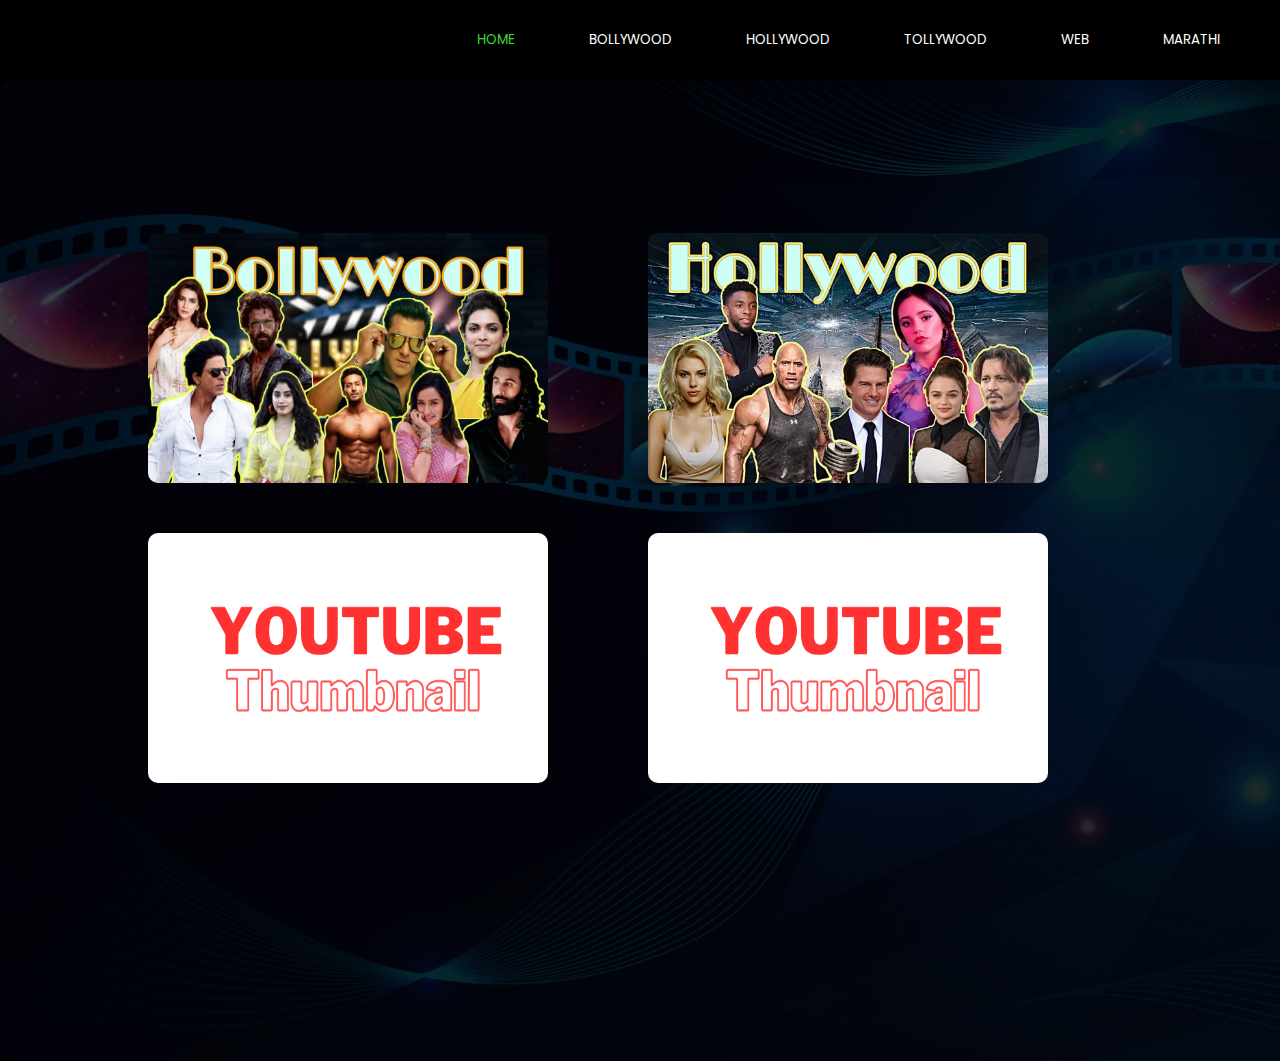
<file: index.html>
<!DOCTYPE html>
<html lang="en">

<head>
    <meta charset="UTF-8">
    <meta name="viewport" content="width=device-width, initial-scale=1.0">
    <title>Document</title>
    <link rel="stylesheet" href="style.css">
    <link rel="preconnect" href="https://fonts.googleapis.com">
<link rel="preconnect" href="https://fonts.gstatic.com" crossorigin>
<link href="https://fonts.googleapis.com/css2?family=Poppins:wght@600;700;900&display=swap" rel="stylesheet">
</head>

<body>

    <header class="header">
        <div>
            <button onclick="home()">
                <option style="color: rgb(60, 215, 60);" value="">HOME</option>
            </button>
            <button onclick="bollywood()">
                <option value="">BOLLYWOOD</option>
            </button>
            <button onclick="Hollywood()">
                <option value="">HOLLYWOOD</option>
            </button>
            <button>
                <option value="">TOLLYWOOD</option>
            </button>
            <button>
                <option value="">WEB</option>
            </button>
            <button>
                <option value="">MARATHI</option>
            </button>
        </div>
    </header>
    <div class="container">
        <img src="bolly-back.jpg" alt="">
    </div>
<div class="main">    
    <div class="main1">
        <button onclick="bollywood()">
            <img id="img" class="button" src="bollywood.jpeg" alt="">
        </button>
        <button onclick="Hollywood()">
            <img id="img" src="hollywood.jpeg" alt="">
        </button>
    </div>
    <div class="main2">
        <button>
            <img id="img" class="button" src="thumbnail.png" alt="">
        </button>
        <button>
            <img id="img" src="thumbnail.png" alt="">
        </button>
    </div>
</div>


<script src="new.js"></script>
</body>

</html>
</file>
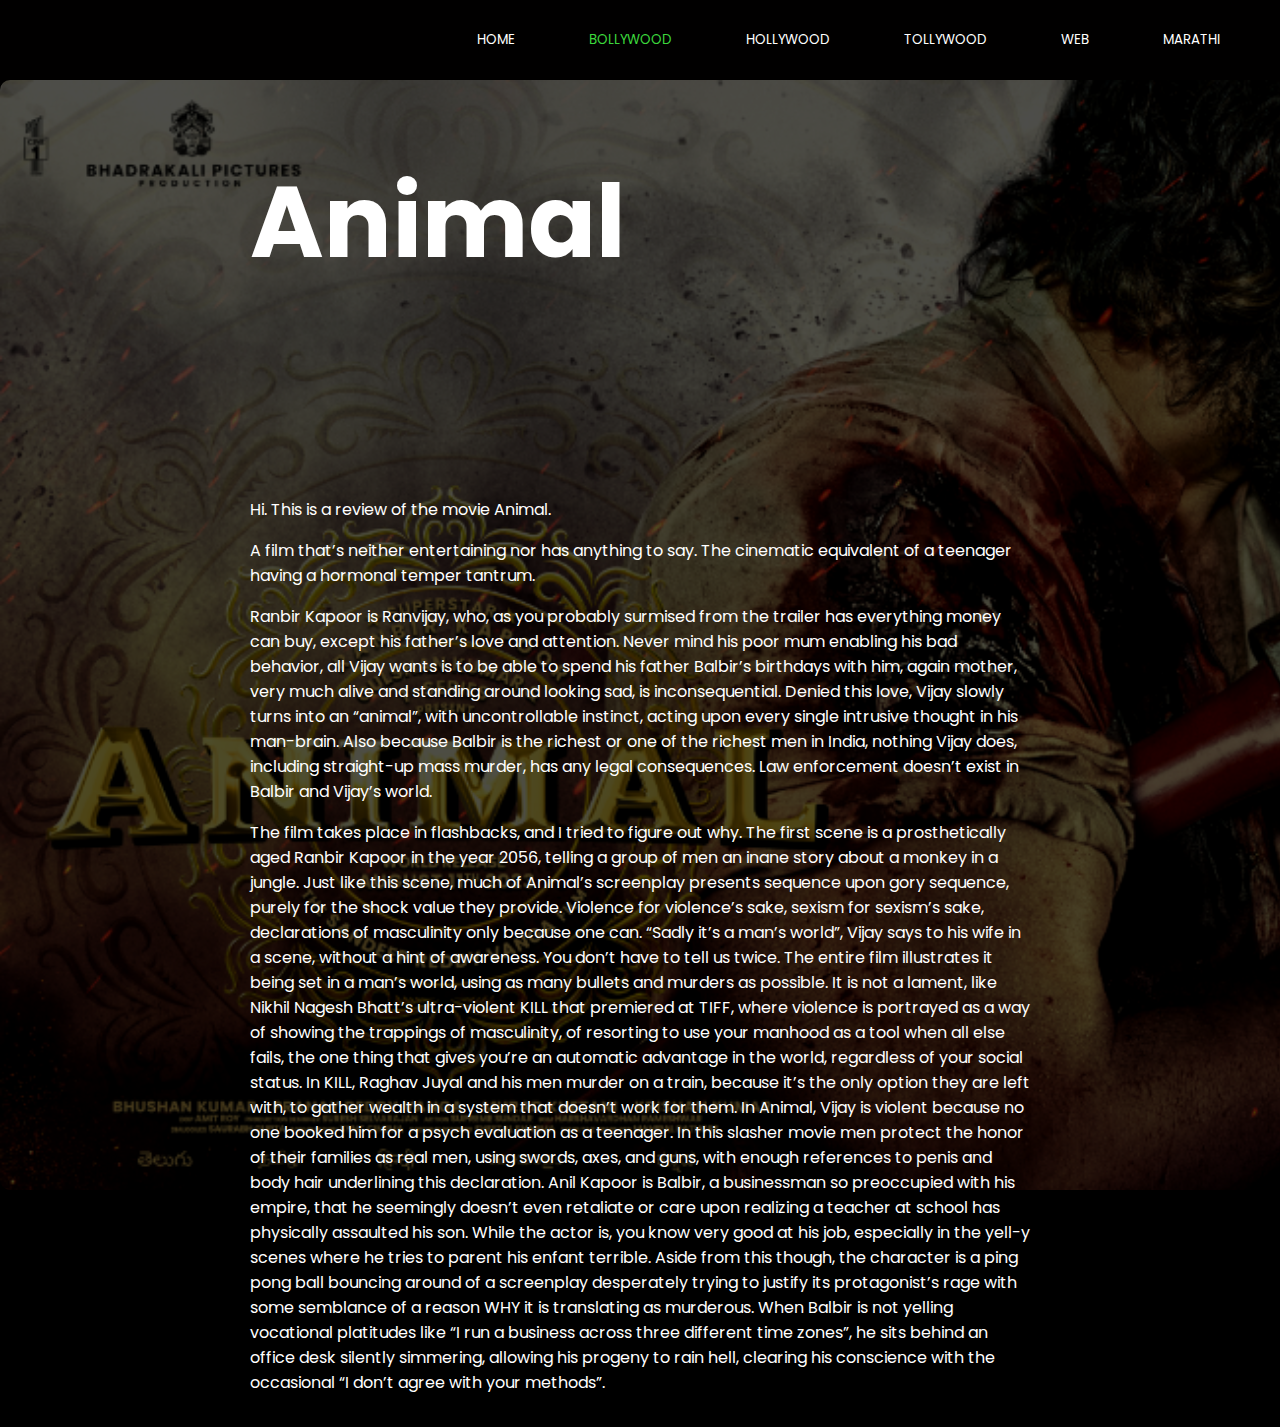
<file: bolly-movie-1.html>
<!DOCTYPE html>
<html lang="en">

<head>
    <meta charset="UTF-8">
    <meta name="viewport" content="width=device-width, initial-scale=1.0">
    <title>Document</title>
    <link rel="stylesheet" href="style.css">
    <link rel="preconnect" href="https://fonts.googleapis.com">
    <link rel="preconnect" href="https://fonts.gstatic.com" crossorigin>
    <link href="https://fonts.googleapis.com/css2?family=Poppins:wght@600;700;900&display=swap" rel="stylesheet">
</head>

<body>
    <header class="header">
        <div>
            <button onclick="home()">
                <option value="">HOME</option>
            </button>
            <button onclick="bollywood()">
                <option style="color: rgb(60, 215, 60);" value="">BOLLYWOOD</option>
            </button>
            <button onclick="Hollywood()">
                <option value="">HOLLYWOOD</option>
            </button>
            <button>
                <option value="">TOLLYWOOD</option>
            </button>
            <button>
                <option value="">WEB</option>
            </button>
            <button>
                <option value="">MARATHI</option>
            </button>
        </div>
    </header>

    <div class="movie-background">
        <img src="animal-movie.jpg" alt="">
    </div>
    <div class="blog">
        <h1>
            Animal
        </h1>
        <p>
            Hi. This is a review of the movie Animal.

            <p>A film that’s neither entertaining nor has anything to say. The cinematic equivalent of a teenager having a
                hormonal temper tantrum.
            </p>

            <p> Ranbir Kapoor is Ranvijay, who, as you probably surmised from the trailer has everything money can buy,
            except his father’s love and attention. Never mind his poor mum enabling his bad behavior, all Vijay wants
            is to be able to spend his father Balbir’s birthdays with him, again mother, very much alive and standing
            around looking sad, is inconsequential. Denied this love, Vijay slowly turns into an “animal”, with
            uncontrollable instinct, acting upon every single intrusive thought in his man-brain. Also because Balbir is
            the richest or one of the richest men in India, nothing Vijay does, including straight-up mass murder, has
            any legal consequences. Law enforcement doesn’t exist in Balbir and Vijay’s world.
            </p>
            The film takes place in flashbacks, and I tried to figure out why. The first scene is a prosthetically aged
            Ranbir Kapoor in the year 2056, telling a group of men an inane story about a monkey in a jungle. Just like
            this scene, much of Animal’s screenplay presents sequence upon gory sequence, purely for the shock value
            they provide. Violence for violence’s sake, sexism for sexism’s sake, declarations of masculinity only
            because one can. “Sadly it’s a man’s world”, Vijay says to his wife in a scene, without a hint of awareness.
            You don’t have to tell us twice.


            The entire film illustrates it being set in a man’s world, using as many bullets and murders as possible. It
            is not a lament, like Nikhil Nagesh Bhatt’s ultra-violent KILL that premiered at TIFF, where violence is
            portrayed as a way of showing the trappings of masculinity, of resorting to use your manhood as a tool when
            all else fails, the one thing that gives you’re an automatic advantage in the world, regardless of your
            social status. In KILL, Raghav Juyal and his men murder on a train, because it’s the only option they are
            left with, to gather wealth in a system that doesn’t work for them. In Animal, Vijay is violent because no
            one booked him for a psych evaluation as a teenager. In this slasher movie men protect the honor of their
            families as real men, using swords, axes, and guns, with enough references to penis and body hair
            underlining this declaration.


            Anil Kapoor is Balbir, a businessman so preoccupied with his empire, that he seemingly doesn’t even
            retaliate or care upon realizing a teacher at school has physically assaulted his son. While the actor is,
            you know very good at his job, especially in the yell-y scenes where he tries to parent his enfant terrible.
            Aside from this though, the character is a ping pong ball bouncing around of a screenplay desperately trying
            to justify its protagonist’s rage with some semblance of a reason WHY it is translating as murderous. When
            Balbir is not yelling vocational platitudes like “I run a business across three different time zones”, he
            sits behind an office desk silently simmering, allowing his progeny to rain hell, clearing his conscience
            with the occasional “I don’t agree with your methods”.
        </p>
    </div>



    <script src="new.js"></script>

    <body>
</file>
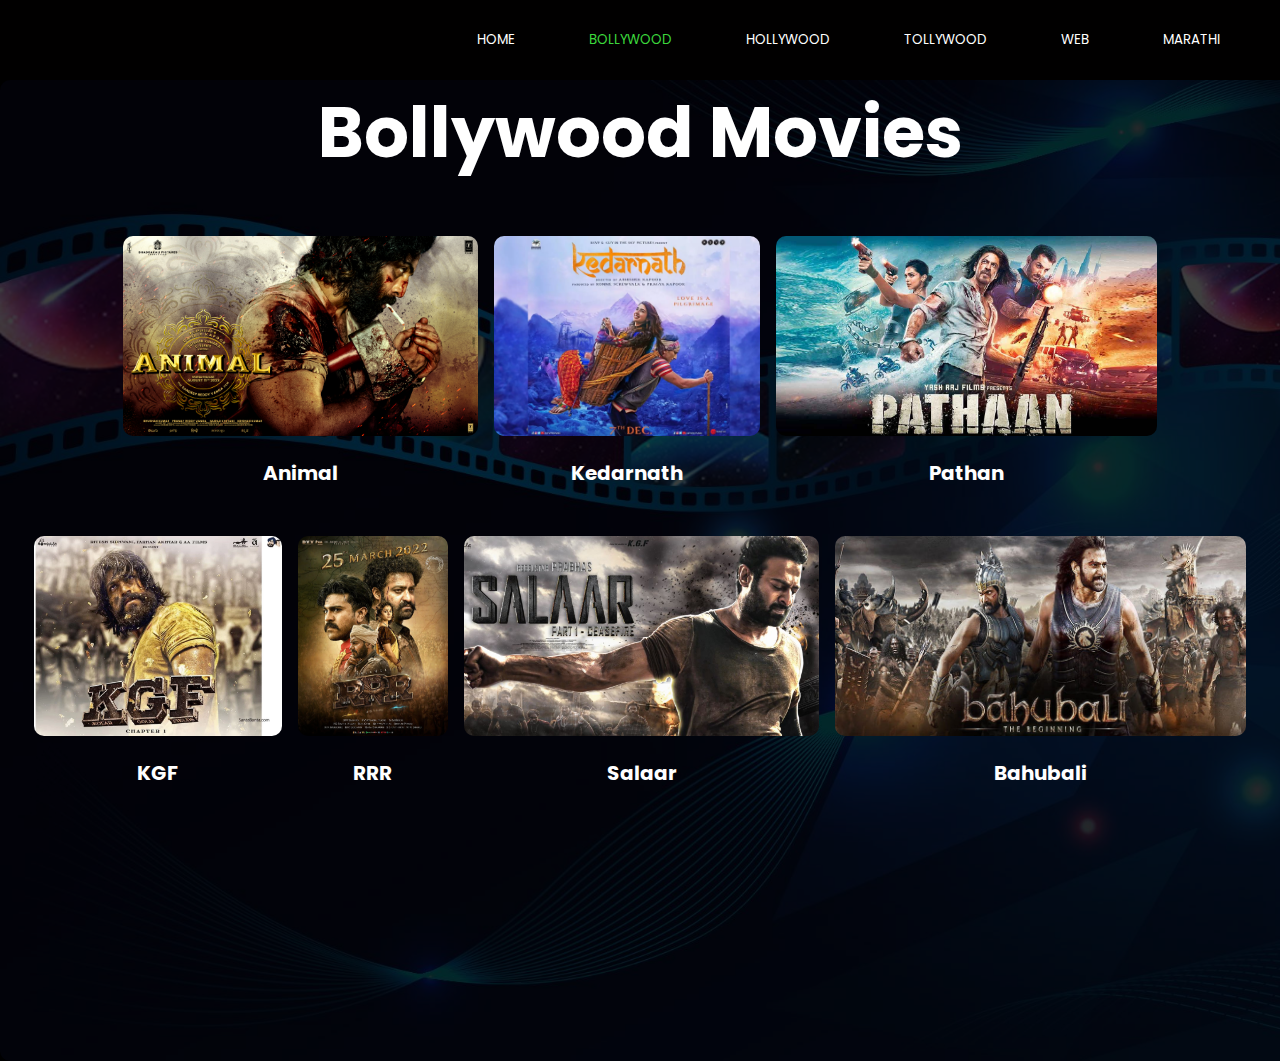
<file: bollywood.html>
<!DOCTYPE html>
<html lang="en">

<head>
    <meta charset="UTF-8">
    <meta name="viewport" content="width=device-width, initial-scale=1.0">
    <title>Document</title>
    <link rel="stylesheet" href="style.css">
    <link rel="preconnect" href="https://fonts.googleapis.com">
<link rel="preconnect" href="https://fonts.gstatic.com" crossorigin>
<link href="https://fonts.googleapis.com/css2?family=Poppins:wght@600;700;900&display=swap" rel="stylesheet">
</head>
<body>
    <header class="header">
        <div>
            <button onclick="home()">
                <option  value="">HOME</option>
            </button>
            <button>
                <option style="color: rgb(60, 215, 60);" value="">BOLLYWOOD</option>
            </button>
            <button onclick="Hollywood()">
                <option  value="">HOLLYWOOD</option>
            </button>
            <button>
                <option value="">TOLLYWOOD</option>
            </button>
            <button>
                <option value="">WEB</option>
            </button>
            <button>
                <option value="">MARATHI</option>
            </button>
        </div>
    </header>
<div class="container">
        <img src="bolly-back.jpg" alt="">
    <div class="overlay-text">
        <h1 class="title">Bollywood Movies</h1>
    </div>
</div>

<div class="movies-section">
    <button onclick="Movie_1()">
        <img src="animal-movie.jpg" alt="">
        <h2>
            Animal
        </h2>
    </button>
    <button>
        <img src="kedarnath.cms" alt="">
        <h2>
            Kedarnath
        </h2>
    </button>
    <button>
        <img src="pathan.jpg" alt="">
        <h2>
            Pathan
        </h2>
    </button>
    <button>
        <img src="kgf.webp" alt="">
        <h2>
            KGF
        </h2>
    </button>
    <button>
        <img src="RRR.jpg" alt="">
        <h2>
            RRR
        </h2>
    </button>
    <button>
        <img src="salar.jpg" alt="">
        <h2>
            Salaar
        </h2>
    </button>
    <button>
        <img src="Bahubali.jpg" alt="">
        <h2>
            Bahubali
        </h2>
    </button>

</div>







    <script src="new.js"></script>   
</body>
</html>
</file>
<file: style.css>
*{
    font-family: poppins, arial;
}
body {
    margin: 0px;
    background-color: black;
}

.header {
    height: 80px;
    background-color: rgb(1, 0, 0);
    display: flex;
    justify-content: flex-end;
}

.header button {
    margin-top: 15px;
    height: 50px;
    margin-right: 50px;
    background-color: transparent;
    color: white;
    font-family: poppins, arial;
    border-color: transparent;
    font-weight: bold;
}

.header button:hover {
    color: rgb(60, 215, 60);
}

.main1 {
    display: flex;
    justify-content: center;
    margin-top: 150px;
}

.main1 button {
    height: 250px;
    width: 400px;
    border-radius: 10px;
    background-color: transparent;
    border-color: transparent;
    margin-right: 100px;

    #img {
        height: 250px;
        width: 400px;
        border-radius: 10px;
    }
}

.main2 {
    display: flex;
    justify-content: center;
    margin-top: 50px;
}

.main2 button {
    height: 250px;
    width: 400px;
    border-radius: 10px;
    background-color: transparent;
    border-color: transparent;
    margin-right: 100px;

    #img {
        height: 250px;
        width: 400px;
        border-radius: 10px;
    }
}

.main #img:hover {
    height: 255px;
    width: 405px;
}

/* Bollywood tab */


.container img{
    height: 109vh;
    position: absolute;
    z-index: -1;
    filter: opacity(25%);
}
.overlay-text h1 {
    display: flex;
    flex: 3;
    color: white;
    justify-content: center;
    font-size: 70px;
    margin-top: 0;
}
.movies-section{
    display: flex;
    flex-wrap: wrap;
    flex-direction: row;
    justify-content: center;
}
.movies-section button, img{
    height: 200px;
    background-color: transparent;
    border-color: transparent;
    border-radius: 10px;
}
.movies-section button{
    margin-bottom: 100px;
}
.movies-section img:hover{
    height: 205px;
    
}
.movies-section h2{
    color: white;
}

/* movie blog page */

.movie-background img{
    display: flex;
    opacity: 30%;
    height: 123.3vh;
    z-index: -1;
    position: absolute;
}
.blog{
    color: white;
    margin-left: 250px;
    margin-right: 250px;

}
.blog h1{
    font-size: 100px;
    margin-bottom: 200px;
}
.blog p{
    display: flex;
    flex-wrap: wrap;
}
</file>
